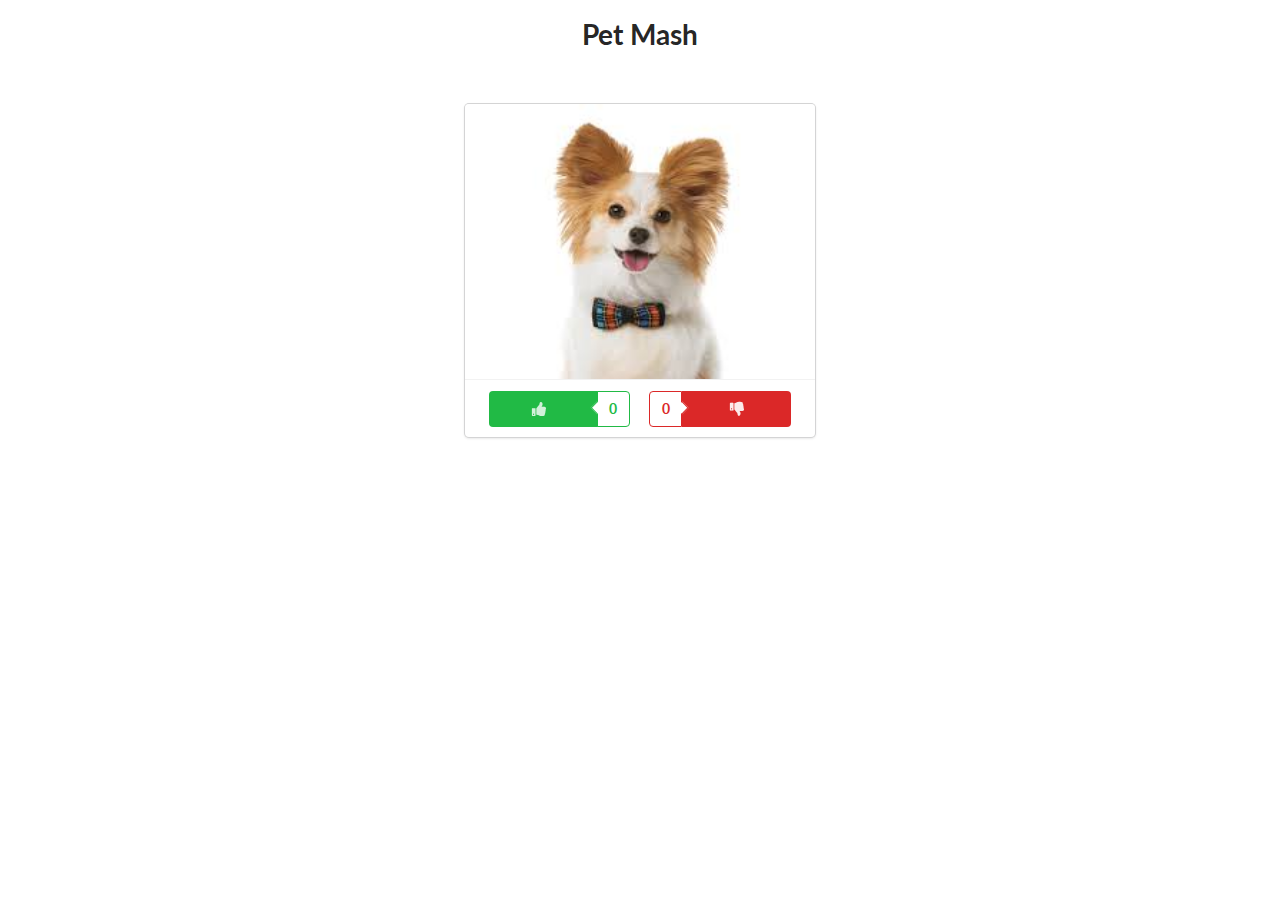
<file: index.html>
<!DOCTYPE html>
<html>
<head>
	<title>Pet Mash</title>
	<link rel="stylesheet" type="text/css" href="assets/libs/semantic.min.css">
	<script
	  	src="https://code.jquery.com/jquery-3.1.1.min.js"
	  	integrity="sha256-hVVnYaiADRTO2PzUGmuLJr8BLUSjGIZsDYGmIJLv2b8="
	  	crossorigin="anonymous"></script>	
	<script src="assets/libs/semantic.min.js"></script>
	<link rel="stylesheet" type="text/css" href="app.css">
</head>
<body>
	<div class="page-content">
		<h1 class="ui centered header">Pet Mash</h1>
		<div class="ui cards">
		  	<div class="ui centered card pet-card">
		  		<div class="image">
		      		<img src="assets/images/peter.jpeg">
		    	</div>
		    	<div class="extra content">
		      		<div class="ui two buttons">
		        		<div id="up-vote-btn" class="ui labeled button" tabindex="0">
				  			<div class="ui green button">
				    			<i class="thumbs up icon"></i>
				  			</div>
				  			<a id="up-vote-count" class="ui basic green left pointing label">0</a>
						</div>
			        	<div id="down-vote-btn" class="ui left labeled button" tabindex="0">
					  		<a id="down-vote-count" class="ui basic red right pointing label">0</a>
					  		<div class="ui red icon button">
					    		<i class="thumbs down icon"></i>
					  		</div>
						</div>
		      		</div>
		    	</div>
		  	</div>
		</div>
	</div>
</body>
<script type="text/javascript">
	(function() {
		var $upVoteBtn = document.getElementById('up-vote-btn'),
			$downVoteBtn = document.getElementById('down-vote-btn'),
			$upVoteLabel = document.getElementById('up-vote-count'),
			$downVoteLabel = document.getElementById('down-vote-count');

		$upVoteBtn.addEventListener('click', function() {
			$upVoteLabel.innerText = (parseInt($upVoteLabel.innerText) + 1);
		}, false);
		$downVoteBtn.addEventListener('click', function() {
			$downVoteLabel.innerText = (parseInt($downVoteLabel.innerText) + 1);
		}, false);
	})();
</script>

</html>
</file>
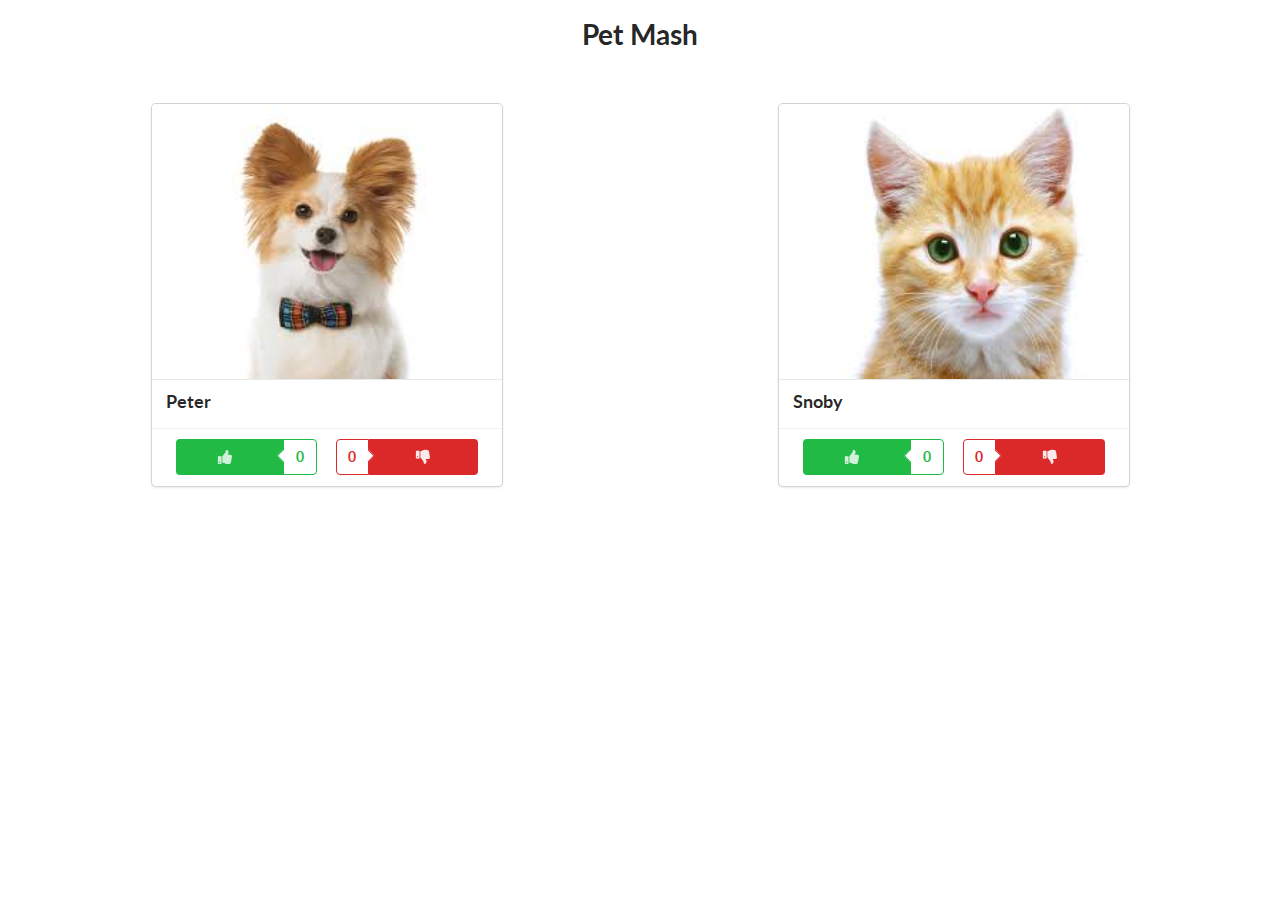
<file: index-v1.html>
<!DOCTYPE html>
<html>
<head>
	<title>Pet Mash</title>
	<link rel="stylesheet" type="text/css" href="assets/libs/semantic.min.css">
	<script
	  	src="https://code.jquery.com/jquery-3.1.1.min.js"
	  	integrity="sha256-hVVnYaiADRTO2PzUGmuLJr8BLUSjGIZsDYGmIJLv2b8="
	  	crossorigin="anonymous"></script>	
	<script src="assets/libs/semantic.min.js"></script>
	<link rel="stylesheet" type="text/css" href="app.css">
</head>
<body>
	<div class="page-content">
		<h1 class="ui centered header">Pet Mash</h1>
		<div class="ui cards">
		  	<div class="ui centered card pet-card">
		  		<div class="image">
		      		<img src="assets/images/peter.jpeg">
		    	</div>
		    	<div class="content">
		    		<a class="header">Peter</a>
		    	</div>
		    	<div class="extra content">
		      		<div class="ui two buttons">
		        		<div data-index=0 class="ui up-vote-btn labeled button" tabindex="0">
				  			<div class="ui green button">
				    			<i class="thumbs up icon"></i>
				  			</div>
				  			<a data-index=0 class="ui up-vote-count basic green left pointing label">0</a>
						</div>
			        	<div data-index=0 class="ui down-vote-btn left labeled button" tabindex="0">
					  		<a data-index=0 class="ui down-vote-count basic red right pointing label">0</a>
					  		<div class="ui red icon button">
					    		<i class="thumbs down icon"></i>
					  		</div>
						</div>
		      		</div>
		    	</div>
		  	</div>
		  	<div class="ui centered card pet-card">
		  		<div class="image">
		      		<img src="assets/images/snoby.jpeg">
		    	</div>
		    	<div class="content">
		    		<a class="header">Snoby</a>
		    	</div>
		    	<div class="extra content">
		      		<div class="ui two buttons">
		        		<div data-index=1 class="ui up-vote-btn labeled button" tabindex="0">
				  			<div class="ui green button">
				    			<i class="thumbs up icon"></i>
				  			</div>
				  			<a data-index=1 class="ui up-vote-count basic green left pointing label">0</a>
						</div>
			        	<div data-index=1 class="ui down-vote-btn left labeled button" tabindex="0">
					  		<a data-index=1 class="ui down-vote-count basic red right pointing label">0</a>
					  		<div class="ui red icon button">
					    		<i class="thumbs down icon"></i>
					  		</div>
						</div>
		      		</div>
		    	</div>
		  	</div>
		</div>
	</div>
</body>
<script type="text/javascript">
	(function() {
		var $upVoteBtn = document.getElementsByClassName('up-vote-btn'),
			$downVoteBtn = document.getElementsByClassName('down-vote-btn'),
			$upVoteLabel = document.getElementsByClassName('up-vote-count'),
			$downVoteLabel = document.getElementsByClassName('down-vote-count');

		for (var i = 0; i < $upVoteBtn.length; i++) {
			$upVoteBtn[i].addEventListener('click', (function(iCopy) {
				return function() {
					$upVoteLabel[iCopy].innerText = (parseInt($upVoteLabel[iCopy].innerText) + 1);
				};
			})(i), false);
			
			$downVoteBtn[i].addEventListener('click', function(iCopy) {
				return function() {
					$downVoteLabel[iCopy].innerText = (parseInt($downVoteLabel[iCopy].innerText) + 1);
				};
			}(i), false);
		}
	})();
</script>

</html>
</file>
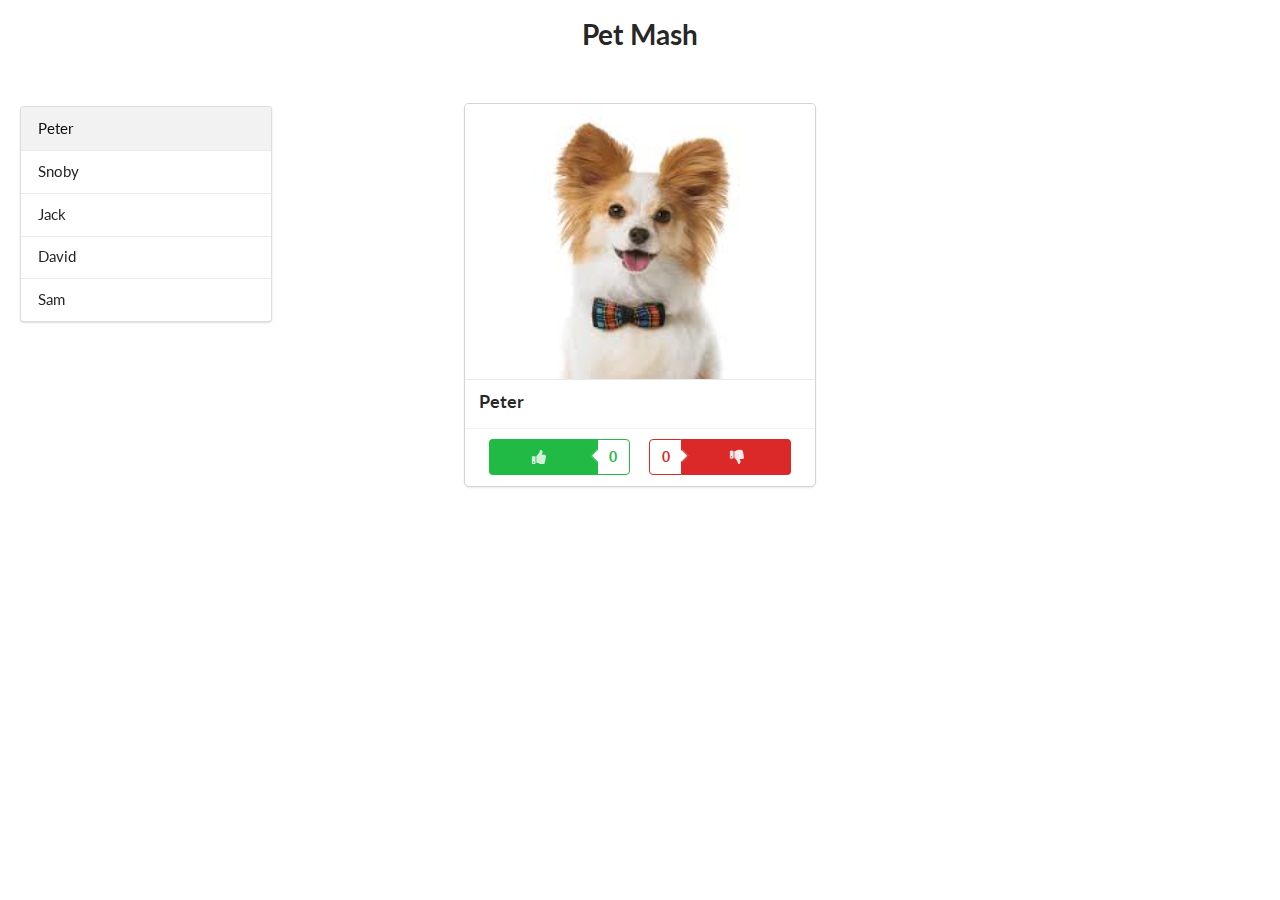
<file: index-v2.html>
<!DOCTYPE html>
<html>
<head>
	<title>Pet Mash</title>
	<link rel="stylesheet" type="text/css" href="assets/libs/semantic.min.css">
	<script
	  	src="https://code.jquery.com/jquery-3.1.1.min.js"
	  	integrity="sha256-hVVnYaiADRTO2PzUGmuLJr8BLUSjGIZsDYGmIJLv2b8="
	  	crossorigin="anonymous"></script>	
	<script src="assets/libs/semantic.min.js"></script>
	<link rel="stylesheet" type="text/css" href="app.css">
</head>
<body>	
	<div class="page-content">
		<h1 class="ui centered header">Pet Mash</h1>
		<div class="menu">
			<div class="ui large vertical menu">
			  <a class="active item" data-index = 0>
			    Peter
			  </a>
			  <a class="item" data-index = 1>
			    Snoby
			  </a>
			  <a class="item" data-index = 2>
			    Jack
			  </a>
			  <a class="item" data-index = 3>
			    David
			  </a>
			  <a class="item" data-index = 4>
			    Sam
			  </a>
			</div>
		</div>
		<div class="ui cards with-side-menu">
		  	<div class="ui centered card pet-card v2 show">
		  		<div class="image">
		      		<img src="assets/images/peter.jpeg">
		    	</div>
		    	<div class="content">
		    		<a class="header">Peter</a>
		    	</div>
		    	<div class="extra content">
		      		<div class="ui two buttons">
		        		<div data-index=0 class="ui up-vote-btn labeled button" tabindex="0">
				  			<div class="ui green button">
				    			<i class="thumbs up icon"></i>
				  			</div>
				  			<a data-index=0 class="ui up-vote-count basic green left pointing label">0</a>
						</div>
			        	<div data-index=0 class="ui down-vote-btn left labeled button" tabindex="0">
					  		<a data-index=0 class="ui down-vote-count basic red right pointing label">0</a>
					  		<div class="ui red icon button">
					    		<i class="thumbs down icon"></i>
					  		</div>
						</div>
		      		</div>
		    	</div>
		  	</div>
		  	<div class="ui centered card pet-card v2">
		  		<div class="image">
		      		<img src="assets/images/snoby.jpeg">
		    	</div>
		    	<div class="content">
		    		<a class="header">Snoby</a>
		    	</div>
		    	<div class="extra content">
		      		<div class="ui two buttons">
		        		<div data-index=0 class="ui up-vote-btn labeled button" tabindex="0">
				  			<div class="ui green button">
				    			<i class="thumbs up icon"></i>
				  			</div>
				  			<a data-index=0 class="ui up-vote-count basic green left pointing label">0</a>
						</div>
			        	<div data-index=0 class="ui down-vote-btn left labeled button" tabindex="0">
					  		<a data-index=0 class="ui down-vote-count basic red right pointing label">0</a>
					  		<div class="ui red icon button">
					    		<i class="thumbs down icon"></i>
					  		</div>
						</div>
		      		</div>
		    	</div>
		  	</div>
		  	<div class="ui centered card pet-card v2">
		  		<div class="image">
		      		<img src="assets/images/jack.jpeg">
		    	</div>
		    	<div class="content">
		    		<a class="header">Jack</a>
		    	</div>
		    	<div class="extra content">
		      		<div class="ui two buttons">
		        		<div data-index=0 class="ui up-vote-btn labeled button" tabindex="0">
				  			<div class="ui green button">
				    			<i class="thumbs up icon"></i>
				  			</div>
				  			<a data-index=0 class="ui up-vote-count basic green left pointing label">0</a>
						</div>
			        	<div data-index=0 class="ui down-vote-btn left labeled button" tabindex="0">
					  		<a data-index=0 class="ui down-vote-count basic red right pointing label">0</a>
					  		<div class="ui red icon button">
					    		<i class="thumbs down icon"></i>
					  		</div>
						</div>
		      		</div>
		    	</div>
		  	</div>
		  	<div class="ui centered card pet-card v2">
		  		<div class="image">
		      		<img src="assets/images/david.jpg">
		    	</div>
		    	<div class="content">
		    		<a class="header">David</a>
		    	</div>
		    	<div class="extra content">
		      		<div class="ui two buttons">
		        		<div data-index=0 class="ui up-vote-btn labeled button" tabindex="0">
				  			<div class="ui green button">
				    			<i class="thumbs up icon"></i>
				  			</div>
				  			<a data-index=0 class="ui up-vote-count basic green left pointing label">0</a>
						</div>
			        	<div data-index=0 class="ui down-vote-btn left labeled button" tabindex="0">
					  		<a data-index=0 class="ui down-vote-count basic red right pointing label">0</a>
					  		<div class="ui red icon button">
					    		<i class="thumbs down icon"></i>
					  		</div>
						</div>
		      		</div>
		    	</div>
		  	</div>
		  	<div class="ui centered card pet-card v2">
		  		<div class="image">
		      		<img src="assets/images/sam.jpg">
		    	</div>
		    	<div class="content">
		    		<a class="header">Sam</a>
		    	</div>
		    	<div class="extra content">
		      		<div class="ui two buttons">
		        		<div data-index=0 class="ui up-vote-btn labeled button" tabindex="0">
				  			<div class="ui green button">
				    			<i class="thumbs up icon"></i>
				  			</div>
				  			<a data-index=0 class="ui up-vote-count basic green left pointing label">0</a>
						</div>
			        	<div data-index=0 class="ui down-vote-btn left labeled button" tabindex="0">
					  		<a data-index=0 class="ui down-vote-count basic red right pointing label">0</a>
					  		<div class="ui red icon button">
					    		<i class="thumbs down icon"></i>
					  		</div>
						</div>
		      		</div>
		    	</div>
		  	</div>
		</div>
	</div>
</body>
<script type="text/javascript">
	(function() {
		var $menuItems = document.getElementsByClassName('item'),
			$petCards = document.getElementsByClassName('pet-card');

		var $upVoteBtn = document.getElementsByClassName('up-vote-btn'),
			$downVoteBtn = document.getElementsByClassName('down-vote-btn'),
			$upVoteLabel = document.getElementsByClassName('up-vote-count'),
			$downVoteLabel = document.getElementsByClassName('down-vote-count');

		for (var i = $menuItems.length - 1; i >= 0; i--) {
			$menuItems[i].addEventListener('click', (function(iCopy) {
				return function() {
					for (var j = $menuItems.length - 1; j >= 0; j--) {
						$menuItems[j].className = "item";
					}
					$menuItems[iCopy].className = "item active";
					for (var j = $petCards.length - 1; j >= 0; j--) {
						if (j == iCopy) {
							$petCards[j].style.display = 'flex';
						} else {
							$petCards[j].style.display = 'none';
						}
					}
				}
			})(i))
		}

		for (var i = 0; i < $upVoteBtn.length; i++) {
			
			$upVoteBtn[i].addEventListener('click', (function(iCopy) {
				return function() {
					$upVoteLabel[iCopy].innerText = (parseInt($upVoteLabel[iCopy].innerText) + 1);
				};
			})(i), false);
			
			$downVoteBtn[i].addEventListener('click', function(iCopy) {
				return function() {
					$downVoteLabel[iCopy].innerText = (parseInt($downVoteLabel[iCopy].innerText) + 1);
				};
			}(i), false);
		}
	})();
</script>

</html>
</file>
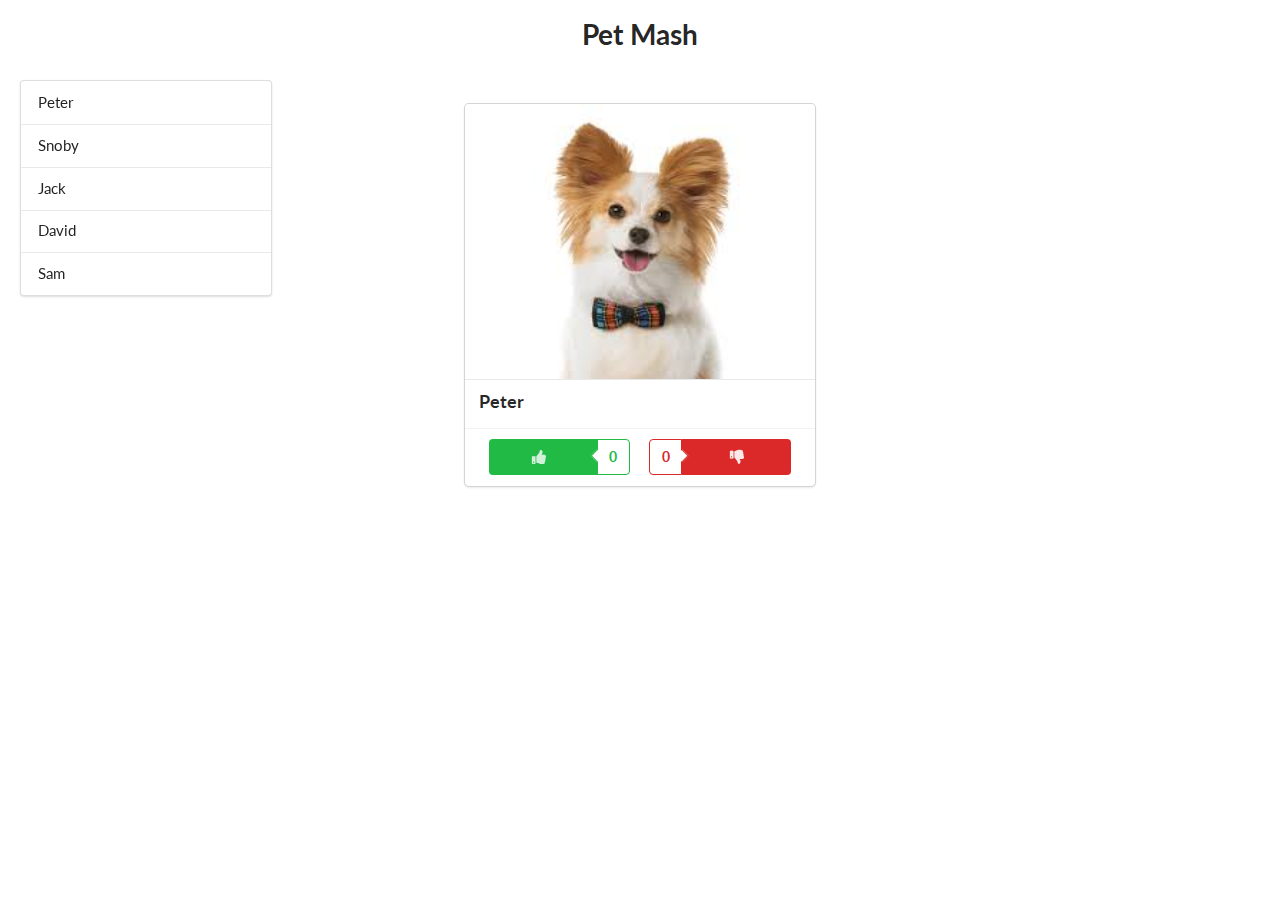
<file: index-v3.html>
<!DOCTYPE html>
<html>
<head>
	<title>Pet Mash</title>
	<link rel="stylesheet" type="text/css" href="assets/libs/semantic.min.css">
	<script
	  	src="https://code.jquery.com/jquery-3.1.1.min.js"
	  	integrity="sha256-hVVnYaiADRTO2PzUGmuLJr8BLUSjGIZsDYGmIJLv2b8="
	  	crossorigin="anonymous"></script>	
	<script src="assets/libs/semantic.min.js"></script>
	<link rel="stylesheet" type="text/css" href="app.css">
</head>
<body>	
	<div class="page-content">
		<h1 class="ui centered header">Pet Mash</h1>
		<div id="pet-list" class="ui large vertical menu"></div>
		<div class="ui cards with-side-menu">
		  	<div class="ui centered card pet-card">
		  		<div class="image">
		      		<img id="pet-image">
		    	</div>
		    	<div class="content">
		    		<a id="pet-name" class="header"></a>
		    	</div>
		    	<div class="extra content">
		      		<div class="ui two buttons">
		        		<div id="pet-upvote-btn" data-index=0 class="ui up-vote-btn labeled button" tabindex="0">
				  			<div class="ui green button">
				    			<i class="thumbs up icon"></i>
				  			</div>
				  			<a data-index=0 id="pet-upvote-count" class="ui up-vote-count basic green left pointing label">0</a>
						</div>
			        	<div id="pet-downvote-btn" data-index=0 class="ui down-vote-btn left labeled button" tabindex="0">
					  		<a data-index=0 id="pet-downvote-count" class="ui down-vote-count basic red right pointing label">0</a>
					  		<div class="ui red icon button">
					    		<i class="thumbs down icon"></i>
					  		</div>
						</div>
		      		</div>
		    	</div>
		  	</div>
		</div>
	</div>
</body>
<script type="text/javascript">
	(function() {
		var data = {
			currentPetIndex: 0,
			pets: [
				{
					name: 'Peter',
					imageUrl: 'assets/images/peter.jpeg',
					upVoteCount: 0,
					downVoteCount: 0
				},
				{
					name: 'Snoby',
					imageUrl: 'assets/images/snoby.jpeg',
					upVoteCount: 0,
					downVoteCount: 0
				},
				{
					name: 'Jack',
					imageUrl: 'assets/images/jack.jpeg',
					upVoteCount: 0,
					downVoteCount: 0
				},
				{
					name: 'David',
					imageUrl: 'assets/images/david.jpg',
					upVoteCount: 0,
					downVoteCount: 0
				},
				{
					name: 'Sam',
					imageUrl: 'assets/images/sam.jpg',
					upVoteCount: 0,
					downVoteCount: 0
				},
			]
		};

		var controller = {
			init: function() {
				listView.init();
				petDisplayView.init();
			},
			getPets: function() {
				return data.pets;
			},
			getCurrentPet: function() {
				return data.pets[data.currentPetIndex];
			},
			updateCurrentPetIndex: function(index) {
				data.currentPetIndex = index;
				petDisplayView.render();
			},

			updatePetUpvoteCount: function() {
				data.pets[data.currentPetIndex].upVoteCount++;
				petDisplayView.render();
			},

			updatePetDownvoteCount: function() {
				data.pets[data.currentPetIndex].downVoteCount++;
				petDisplayView.render();
			}
		};

		var listView = {
			init: function() {
				this.$listItemHolder = document.getElementById('pet-list');
				this.render();
			},
			render: function() {
				var petList = controller.getPets();
				for (var petIndex in petList) {
					var $elem = document.createElement('a');
					$elem.className = "item";
					$elem.setAttribute('pet_index', petIndex);
					$elem.innerText = petList[petIndex].name;

					this.$listItemHolder.appendChild($elem);

					$elem.addEventListener('click', function() {
						var selectedPetIndex = this.getAttribute('pet_index');
						controller.updateCurrentPetIndex(selectedPetIndex);
					});
				}
			}
		};

		var petDisplayView = {
			init: function() {
				this.$petImageElem = document.getElementById('pet-image');
				this.$petNameElem = document.getElementById('pet-name');
				this.$upVoteBtn = document.getElementById('pet-upvote-btn');
				this.$downVoteBtn = document.getElementById('pet-downvote-btn');
				this.$upVoteCount = document.getElementById('pet-upvote-count');
				this.$downVoteCount = document.getElementById('pet-downvote-count');

				this.$upVoteBtn.addEventListener('click', function() {
					controller.updatePetUpvoteCount();
				});

				this.$downVoteBtn.addEventListener('click', function() {
					controller.updatePetDownvoteCount();
				});

				this.render();
			},
			render: function() {
				pet = controller.getCurrentPet();

				this.$petImageElem.src = pet.imageUrl;
				this.$petNameElem.innerText = pet.name;
				this.$upVoteCount.innerText = pet.upVoteCount;
				this.$downVoteCount.innerText = pet.downVoteCount;
			}
		};

		controller.init();
	})();
</script>

</html>
</file>
<file: app.css>
.page-content {
	padding: 20px;
}

.ui.cards>.card.pet-card {
	width: 350px !important;
}

.ui.cards>.card.pet-card.v2 {
	display: none;
}

.ui.cards>.card.pet-card.v2.show {
	display: block;
}

.ui.cards {
	margin-top: 40px;
}

.menu {
	margin-top: 40px; 
	position: fixed;
}

.ui.cards.with-side-menu {
	/*width: calc(100% - 275px);*/
    /*margin-left: 275px;*/
}

.ui.card>.image>img, .ui.cards>.card>.image>img {
	height: 275px;
}

.ui.two.buttons>.button {
	margin: 0 10px;
	width: calc(50% - 40px);
}
</file>
